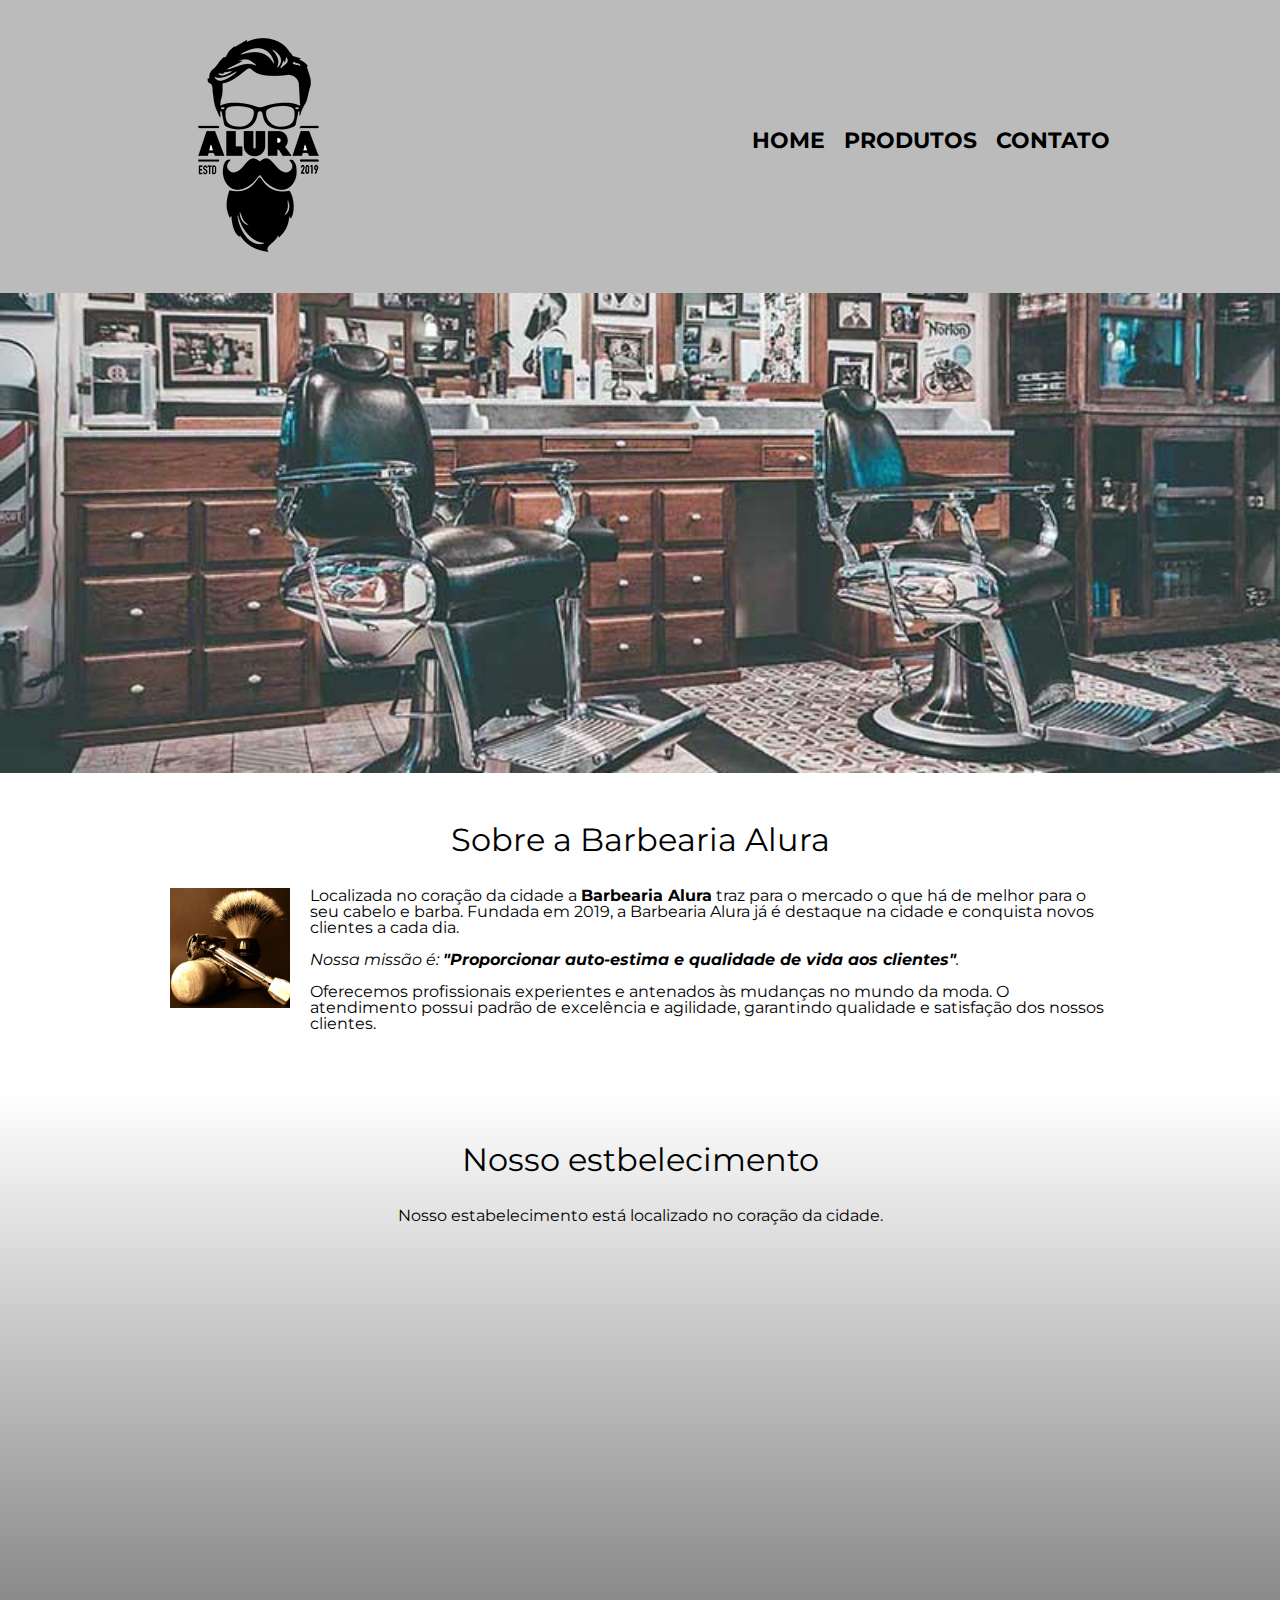
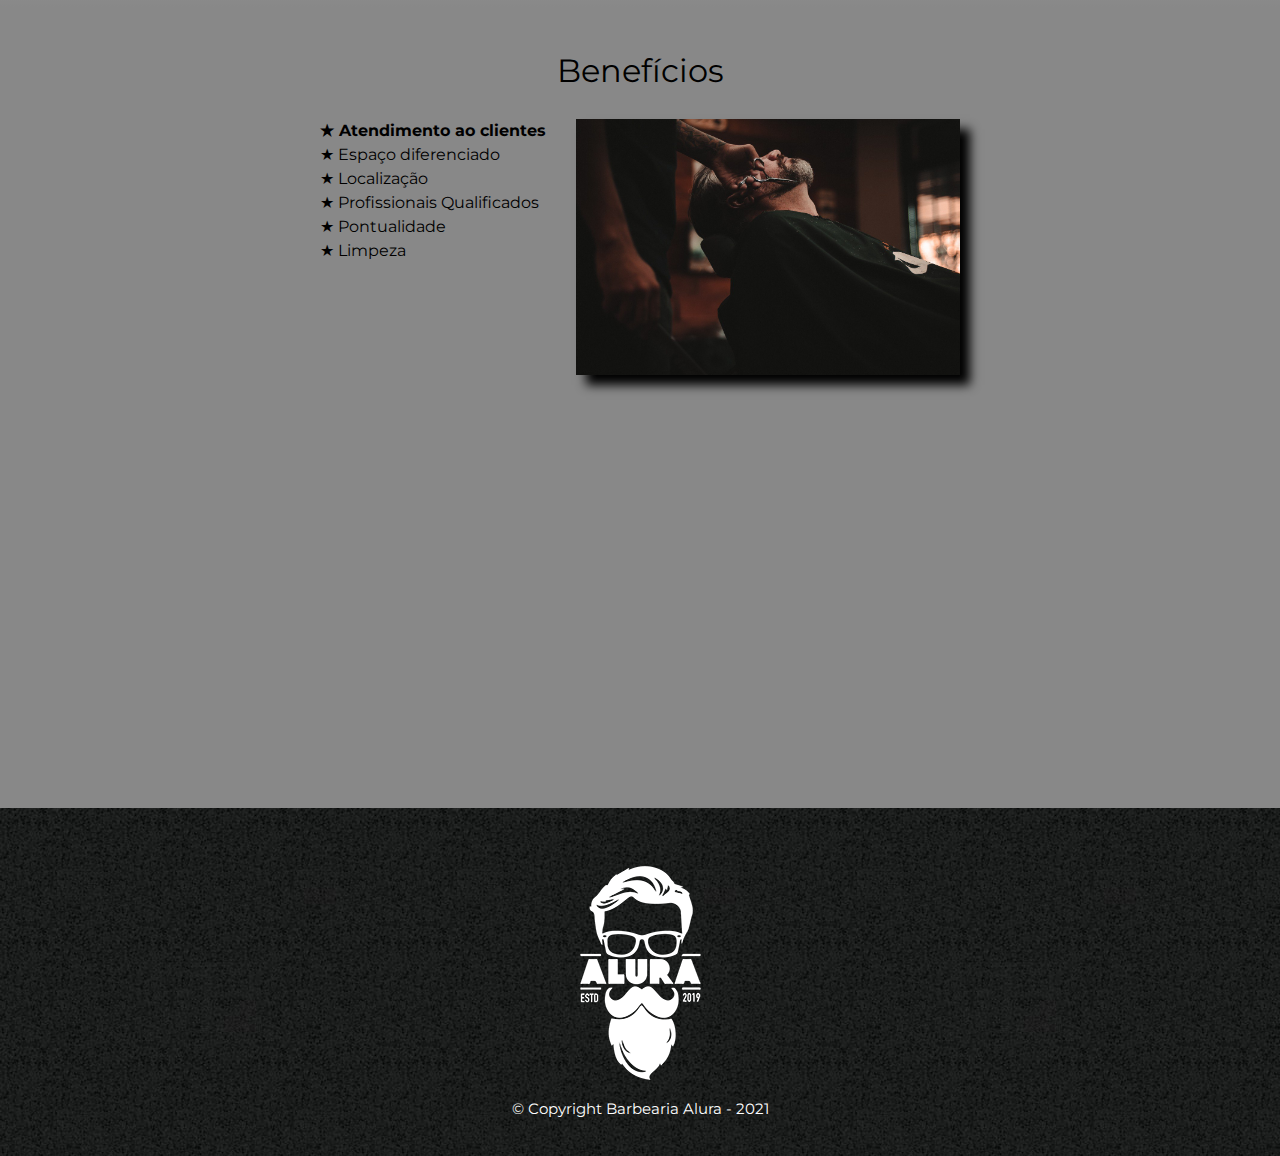
<file: HTML e CSS - Barbearia Alura/index.html>
<!DOCTYPE html>
<html lang="pt-br">
    <head>
        <meta charset="UTF-8">
        <meta name="viewport" content="width=device-width">
        <title>* * * Barbearia Alura * * *</title>

        <link rel="stylesheet" href="reset.css"> 
        <link rel="stylesheet" href="style.css">
        <link rel="preconnect" href="https://fonts.googleapis.com">
        <link rel="preconnect" href="https://fonts.gstatic.com" crossorigin>
        <link href="https://fonts.googleapis.com/css2?family=Montserrat:wght@500&display=swap" rel="stylesheet"></head>

    <body>
        <header>
            <div class="caixa">
                <h1><img src="imagens/logo.png" alt="logo da barbearia alura"></h1>
                <nav>
                    <ul class="navegacao">
                        <li><a href="index.html">Home</a></li>
                        <li><a href="produtos.html">Produtos</a></li>
                        <li><a href="contato.html">Contato</a></li>
                    </ul>
                </nav>
            </div>
        </header>

        <img class="banner" src="banner.jpg">

        <main>
            <section class="principal">
                <h2 class="titulo-principal">Sobre a Barbearia Alura</h2>

                <img class="utensilios" src="imagens/utensilios.jpg" alt="utensilios de barbeiro">

                <p>Localizada no coração da cidade a <strong>Barbearia Alura</strong> traz para o mercado o que há de melhor para o seu cabelo e barba. Fundada em 2019, a Barbearia Alura já é destaque na cidade e conquista novos clientes a cada dia.</p>
            
                <p id="missao"><em>Nossa missão é: <strong>"Proporcionar auto-estima e qualidade de vida aos clientes"</strong>.</em></p>
            
                <p>Oferecemos profissionais experientes e antenados às mudanças no mundo da moda. O atendimento possui padrão de excelência e agilidade, garantindo qualidade e satisfação dos nossos clientes.</p>
            </section>

            <section class="mapa">
                <h3 class="titulo-principal">Nosso estbelecimento</h3>
                <p>Nosso estabelecimento está localizado no coração da cidade.</p>
                
                <div class="mapa-conteudo">
                    <iframe src="https://www.google.com/maps/embed?pb=!1m18!1m12!1m3!1d3656.448598130907!2d-46.634653385542435!3d-23.588239368469353!2m3!1f0!2f0!3f0!3m2!1i1024!2i768!4f13.1!3m3!1m2!1s0x94ce5a2b2ed7f3a1%3A0xab35da2f5ca62674!2sCaelum%20-%20Escola%20de%20Tecnologia!5e0!3m2!1spt-BR!2sbr!4v1628288991484!5m2!1spt-BR!2sbr" width="100%" height="300" style="border:0;" allowfullscreen="" loading="lazy"></iframe>
                </div>
            </section>

            <section class="beneficios">
                <h3 class="titulo-principal">Benefícios</h3>

                <div class="conteudo-beneficios">
                    <ul class="lista-beneficios">
                        <li class="itens">Atendimento ao clientes</li>
                        <li class="itens">Espaço diferenciado</li>
                        <li class="itens">Localização</li>
                        <li class="itens">Profissionais Qualificados</li>
                        <li class="itens">Pontualidade</li>
                        <li class="itens">Limpeza</li>
                    </ul><img class="imagem-beneficios" src="beneficios.jpg">
                </div>

                <div class="video">
                    <iframe width="100%" height="315" src="https://www.youtube.com/embed/wcVVXUV0YUY" title="YouTube video player" frameborder="0" allow="accelerometer; autoplay; clipboard-write; encrypted-media; gyroscope; picture-in-picture" allowfullscreen></iframe>
                </div>
            </section>
        </main>

        <footer>
            <img src="imagens/logo-branco.png" alt="logo da barbearia alura">
            <p class="copyright"> 	
                &copy; Copyright Barbearia Alura - 2021</p>
        </footer>
    </body>
</html>
</file>
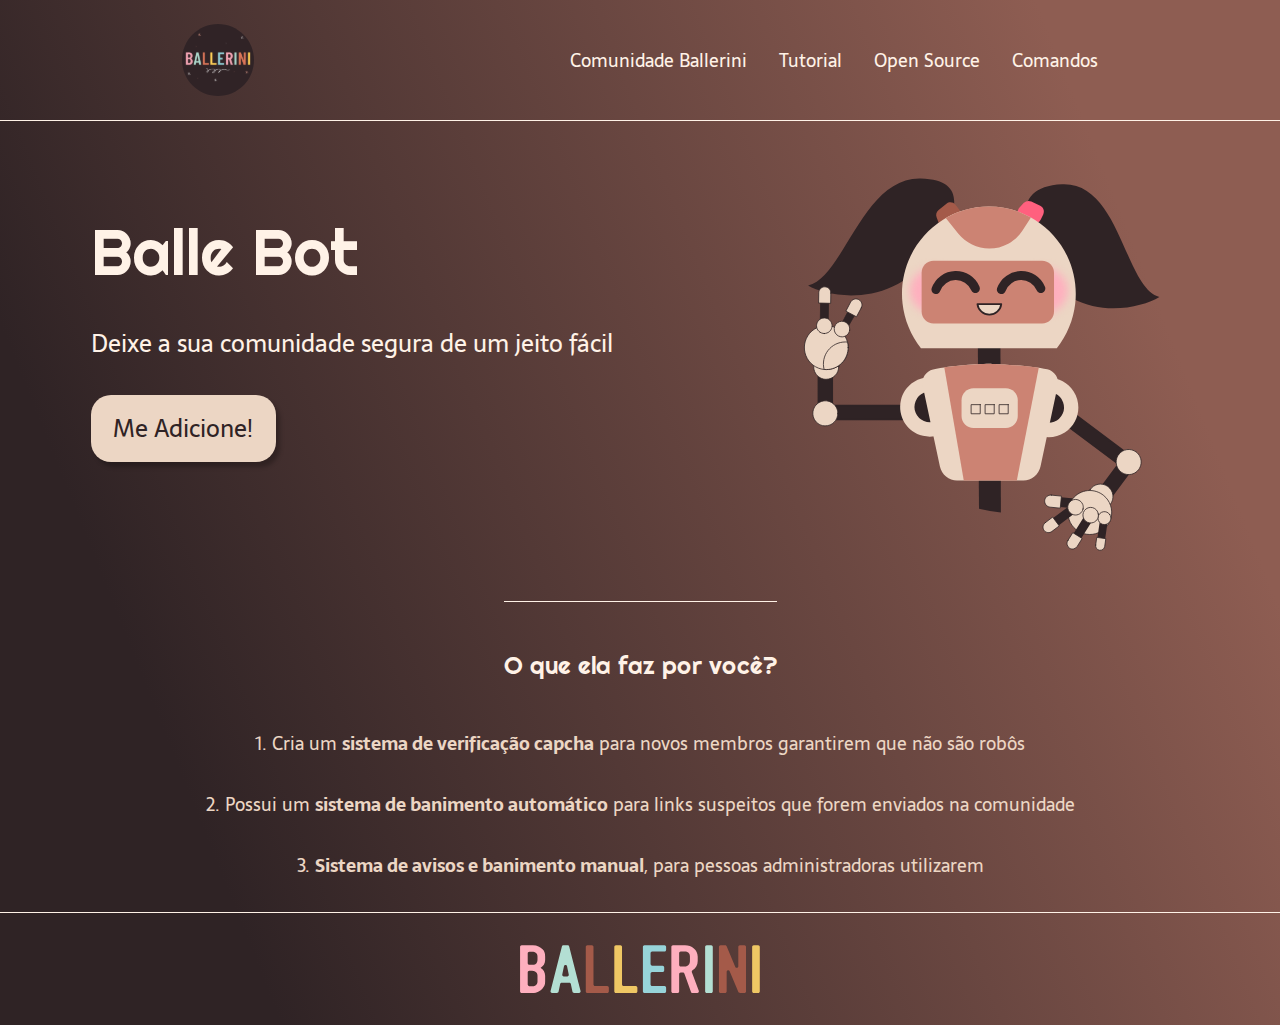
<file: Landing Page - Rafa Ballerini/index.html>
<!DOCTYPE html>
<html lang="pt-BR">
  <head>
    <meta charset="UTF-8" />
    <meta http-equiv="X-UA-Compatible" content="IE=edge" />
    <meta name="viewport" content="width=device-width, initial-scale=1.0" />
    <meta
      name="description"
      content="Um Bot que irá moderar e deixar toda a sua comunidade segura de um jeito facil  "
    />
    <link rel="stylesheet" type="text/css" href="style.css" />
    <title>Balle Bot - Modere a sua comunidade do Discord</title>
  </head>
  <body>
    <header class="cabecalho">
      <img
        class="cabecalho-imagem"
        src="logo.svg"
        alt="Logo da Comunidade Ballerini"
      />
      <nav class="cabecalho-menu">
        <a class="cabecalho-menu-item" href="">Comunidade Ballerini</a>
        <a class="cabecalho-menu-item" href="">Tutorial</a>
        <a class="cabecalho-menu-item" href="">Open Source</a>
        <a class="cabecalho-menu-item" href="">Comandos</a>
      </nav>
    </header>

    <main class="conteudo">
      <section class="conteudo-principal">
        <div class="conteudo-principal-escrito">
          <h1 class="conteudo-principal-escrito-titulo">Balle Bot</h1>
          <h2 class="conteudo-principal-escrito-subtitulo">
            Deixe a sua comunidade segura de um jeito fácil
          </h2>
          <button class="conteudo-principal-escrito-botao">Me Adicione!</button>
        </div>
        <img
          class="conteudo-principal-imagem"
          src="img-ballebot.svg"
          alt="Imagem da Balle Bot"
        />
      </section>
      <section class="conteudo-secundario">
        <h3 class="conteudo-secundario-titulo">O que ela faz por você?</h3>
        <p class="conteudo-secundario-paragrafo">
          1. Cria um <strong> sistema de verificação capcha</strong> para novos
          membros garantirem que não são robôs
        </p>
        <p class="conteudo-secundario-paragrafo">
          2. Possui um <strong>sistema de banimento automático</strong> para
          links suspeitos que forem enviados na comunidade
        </p>
        <p class="conteudo-secundario-paragrafo">
          3. <strong>Sistema de avisos e banimento manual</strong>, para pessoas
          administradoras utilizarem
        </p>
      </section>
    </main>

    <footer class="rodape">
      <img class="rodape-imagem" src="BALLERINI.svg" alt="" />
    </footer>
  </body>
</html>
</file>
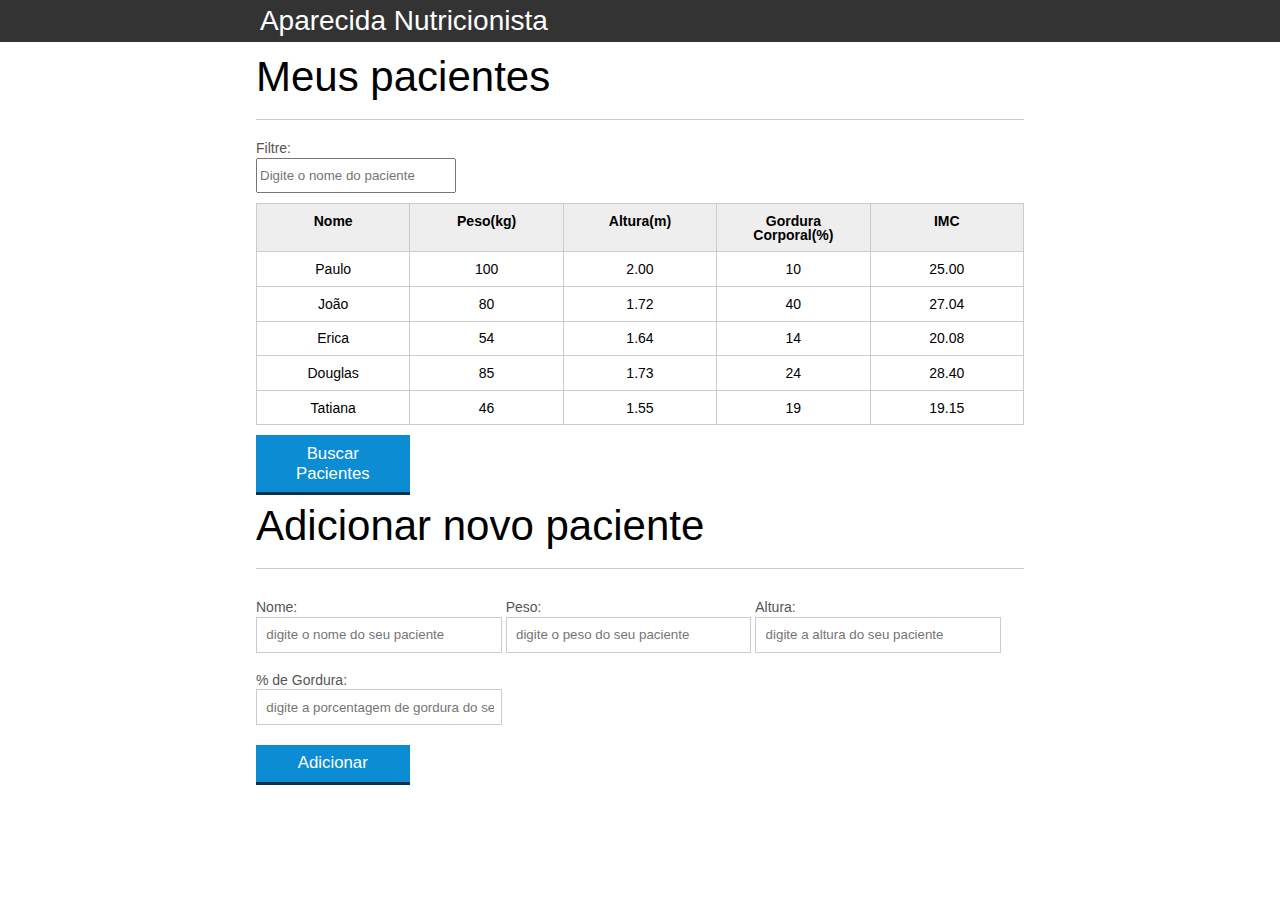
<file: Introducao a Javascript/introducao-javascript/index.html>
<!DOCTYPE html>
<html lang="pt-br">
	<head>
		<meta charset="UTF-8">
		<title>Aparecida Nutrição</title>
		<link rel="icon" href="favicon.ico" type="image/x-icon">
		<link rel="stylesheet" type="text/css" href="css/reset.css">
		<link rel="stylesheet" type="text/css" href="css/index.css">

	</head>
	<body>

		<header>
			<div class="container">
				<h1>Aparecida Nutrição</h1>
			</div>
		</header>
		<main>
			<section class="container">
				<h2>Meus pacientes</h2>
				<label for="filtrar-tabela">Filtre:</label>
				<input type="text" name="filtro" id="filtrar-tabela" placeholder="Digite o nome do paciente">
				<table>
					<thead>
						<tr>
							<th>Nome</th>
							<th>Peso(kg)</th>
							<th>Altura(m)</th>
							<th>Gordura Corporal(%)</th>
							<th>IMC</th>
						</tr>
					</thead>
					<tbody id="tabela-pacientes">
						<tr class="paciente" id="primeiro-paciente" >
							<td class="info-nome">Paulo</td>
							<td class="info-peso">100</td>
							<td class="info-altura">2.00</td>
							<td class="info-gordura">10</td>
							<td class="info-imc">0</td>
						</tr>

						<tr class="paciente" >
							<td class="info-nome">João</td>
							<td class="info-peso">80</td>
							<td class="info-altura">1.72</td>
							<td class="info-gordura">40</td>
							<td class="info-imc">0</td>
						</tr>

						<tr class="paciente" >
							<td class="info-nome">Erica</td>
							<td class="info-peso">54</td>
							<td class="info-altura">1.64</td>
							<td class="info-gordura">14</td>
							<td class="info-imc">0</td>
						</tr>

						<tr class="paciente">
							<td class="info-nome">Douglas</td>
							<td class="info-peso">85</td>
							<td class="info-altura">1.73</td>
							<td class="info-gordura">24</td>
							<td class="info-imc">0</td>
						</tr>
						<tr class="paciente" >
							<td class="info-nome">Tatiana</td>
							<td class="info-peso">46</td>
							<td class="info-altura">1.55</td>
							<td class="info-gordura">19</td>
							<td class="info-imc">0</td>
						</tr>
					</tbody>
				</table>
				<span id="erro-ajax" class="invisivel">Erro ao buscar pacientes.</span>
				<button id="buscar-pacientes" class="botao bto-principal">Buscar Pacientes</button>
			</section>
		</main>

		<!-- ... -->
		<section class="container">
			<h2 id="titulo-form">Adicionar novo paciente</h2>
			<ul id="mensagens-erro"></ul>
			<form id="form-adiciona">
				<div class="grupo">
					<label for="nome">Nome:</label>
					<input id="nome" name="nome" type="text" placeholder="digite o nome do seu paciente" class="campo">
				</div>
				<div class="grupo">
					<label for="peso">Peso:</label>
					<input id="peso" name="peso" type="text" placeholder="digite o peso do seu paciente" class="campo campo-medio">
				</div>
				<div class="grupo">
					<label for="altura">Altura:</label>
					<input id="altura" name="altura" type="text" placeholder="digite a altura do seu paciente" class="campo campo-medio">
				</div>
				<div class="grupo">
					<label for="gordura">% de Gordura:</label>
					<input id="gordura" type="text" placeholder="digite a porcentagem de gordura do seu paciente" class="campo campo-medio">
				</div>

				<button id="adicionar-paciente" class="botao bto-principal">Adicionar</button>
			</form>
		</section>
		
		<script src="js/calcula-imc.js"></script>
		<script src="js/form.js"></script>
		<script src="js/remover-paciente.js"></script>
		<script src="js/filtra.js"></script>
		<script src="js/buscar-paciente.js"></script>
	</body>
</html>
</file>
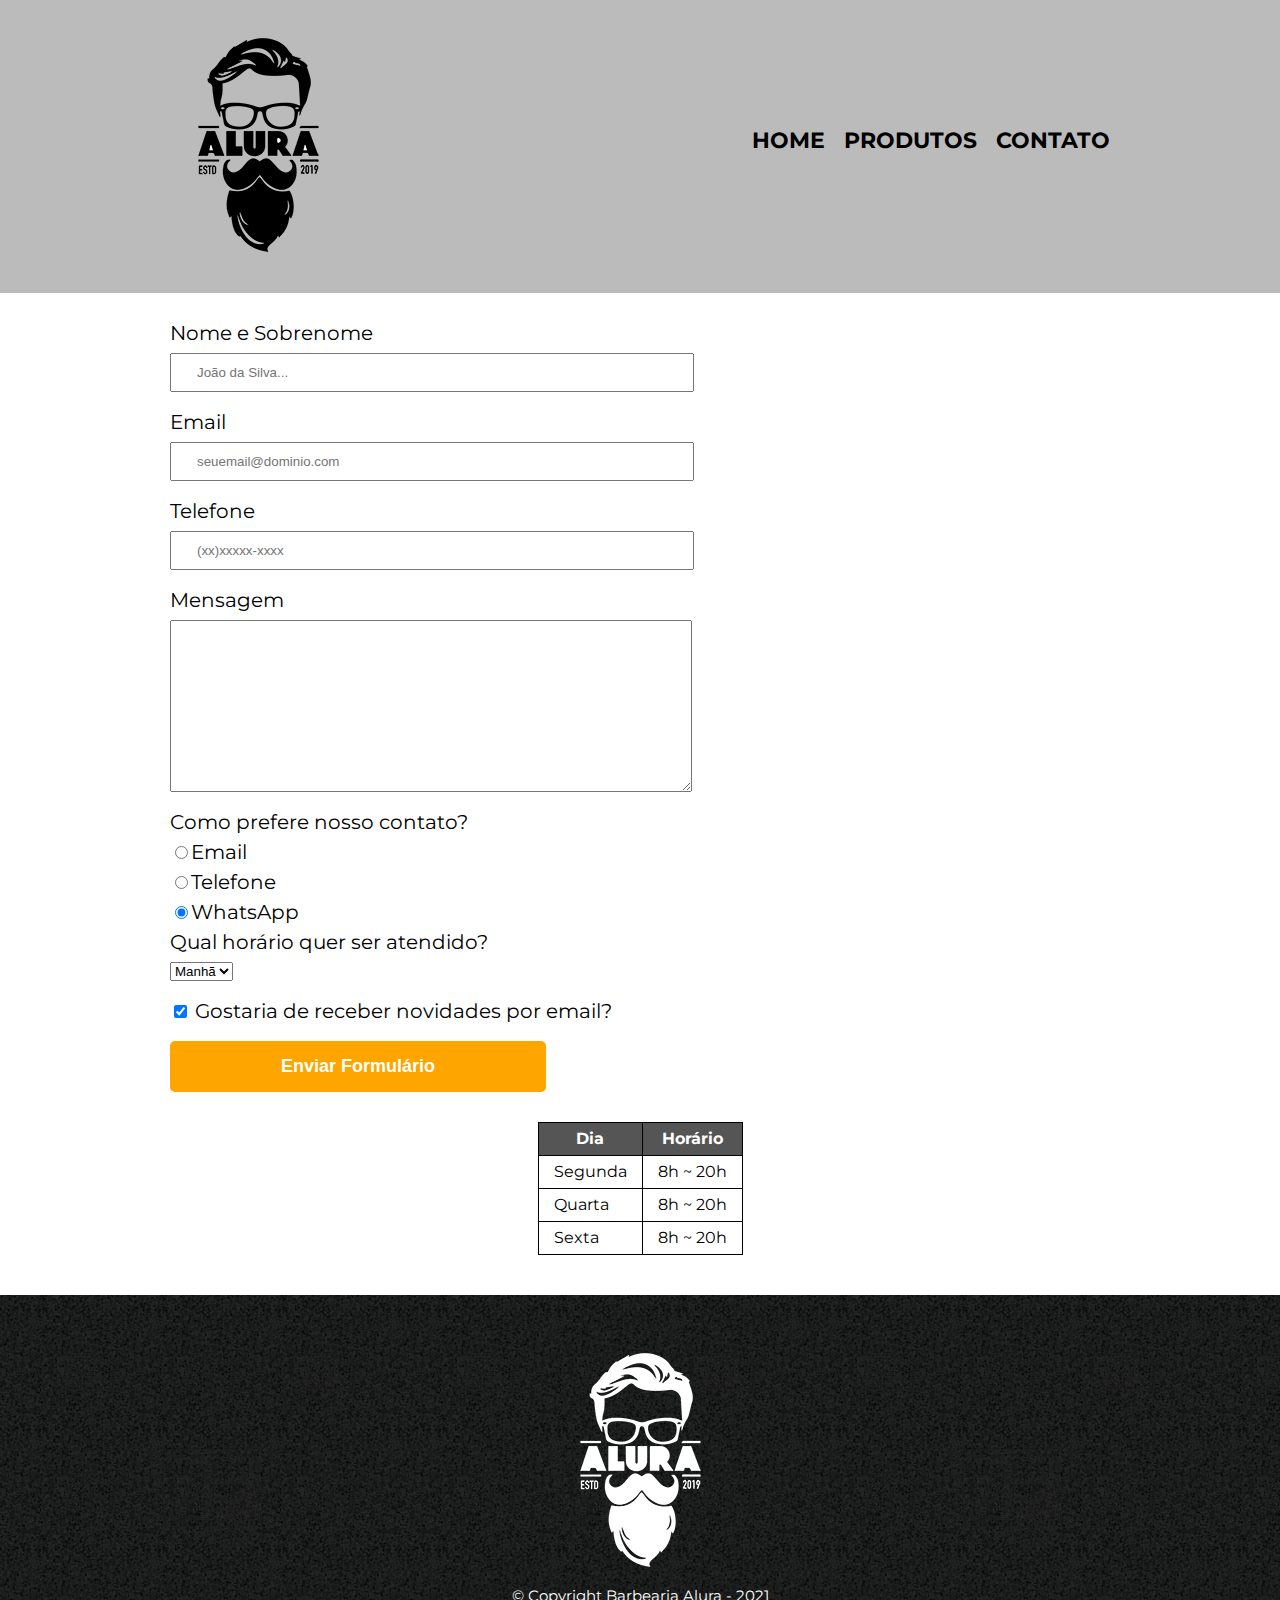
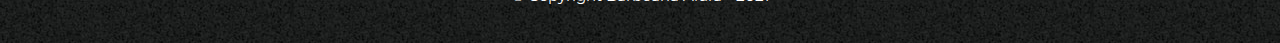
<file: HTML e CSS - Barbearia Alura/contato.html>
<!DOCTYPE html>
<html>
    <head>
        <meta charset="UTF-8">
        <title>Contato - Barbearia Alura</title>        
        <link rel="stylesheet" href="reset.css"> 
        <link rel="stylesheet" href="style.css">
        <link rel="preconnect" href="https://fonts.googleapis.com">
        <link rel="preconnect" href="https://fonts.gstatic.com" crossorigin>
        <link href="https://fonts.googleapis.com/css2?family=Montserrat:wght@500&display=swap" rel="stylesheet">
    </head>
    <body>
        <header>
            <div class="caixa">
                <h1><img src="imagens/logo.png" alt="logo da barbearia alura"></h1>
                <nav>
                    <ul class="navegacao">
                        <li><a href="index.html">Home</a></li>
                        <li><a href="produtos.html">Produtos</a></li>
                        <li><a href="contato.html">Contato</a></li>
                    </ul>
                </nav>
            </div>
        </header>

        <main>
            <form >
                <label for="nomeSobrenome">Nome e Sobrenome</label>
                <input type="text" id="nomeSobrenome" class="input-padrao" required placeholder="João da Silva...">

                <label for="email">Email</label>
                <input type="email" id="email" class="input-padrao" required placeholder="seuemail@dominio.com">

                <label for="telefone">Telefone</label>
                <input type="tel" id="telefone" class="input-padrao" required placeholder="(xx)xxxxx-xxxx ">

                <label for="mensagem">Mensagem</label>
                <textarea cols="70" rows="10" id="mensagem" class="input-padrao" required></textarea>

                <fieldset> 
                    <legend>Como prefere nosso contato?</legend>
                    <label for="radio-email"><input type="radio" name="contato" value="email" id="radio-email">Email</label>

                    <label for="radio-telefone"><input type="radio" name="contato" value="telefone" id="radio-telefone">Telefone</label>
                    
                    <label for="radio-whatsapp"><input type="radio" name="contato" value="whatsapp" id="radio-whatsapp" checked>WhatsApp</label>
                </fieldset>

                <fieldset>
                    <legend>Qual horário quer ser atendido?</legend>
                    <select>
                        <option value="">Manhã</option>
                        <option value="">Tarde</option>
                        <option value="">Noite</option>
                    </select>
                </fieldset>

                <label class="checkbox" ><input type="checkbox" checked> Gostaria de receber novidades por email?</label>

                <input type="submit" value="Enviar Formulário" class="enviar">
            </form>

            <table>
                <thead>
                    <tr>
                        <th>Dia</th>
                        <th>Horário</th>
                    </tr>
                </thead>
                <tbody>
                    <tr>
                        <td>Segunda</td>
                        <td>8h ~ 20h</td>
                    </tr>
                    <tr>
                        <td>Quarta</td>
                        <td>8h ~ 20h</td>
                    </tr>
                    <tr>
                        <td>Sexta</td>
                        <td>8h ~ 20h</td>
                    </tr>
                </tbody>
            </table>
        </main>
        
        <footer>
            <img src="imagens/logo-branco.png" alt="logo da barbearia alura">
            <p class="copyright"> 	
                &copy; Copyright Barbearia Alura - 2021</p>
        </footer>
    </body>
</html>
</file>
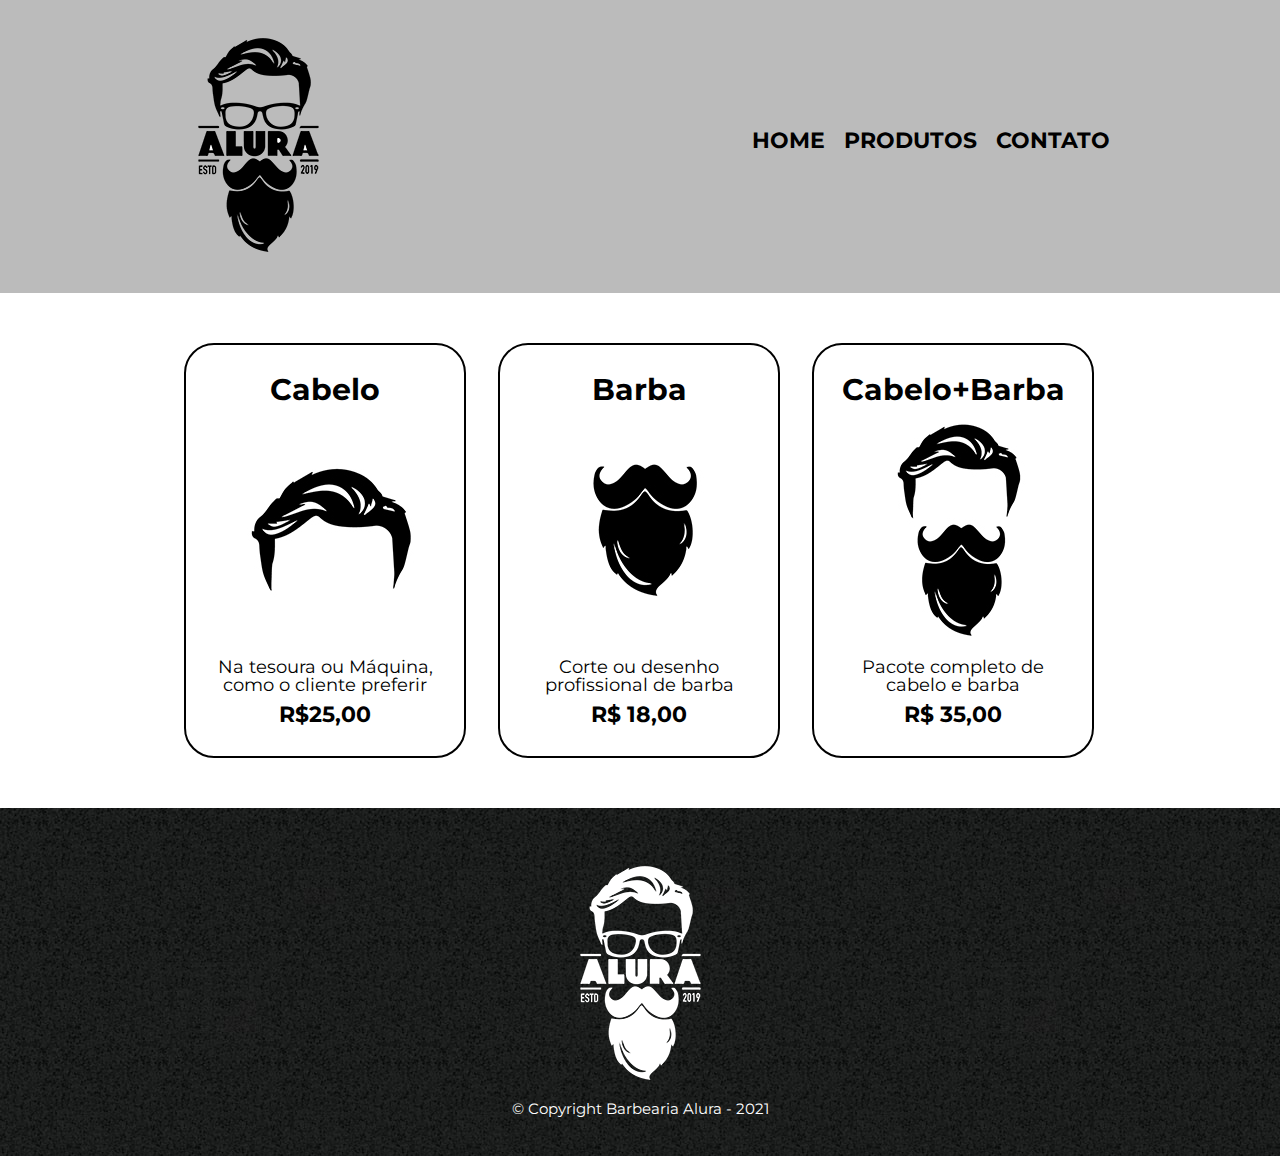
<file: HTML e CSS - Barbearia Alura/produtos.html>
<!DOCTYPE html>
<html>
    <head>
        <meta charset="UTF-8">
        <title>Produtos - Barbearia Alura</title>        
        <link rel="stylesheet" href="reset.css"> 
        <link rel="stylesheet" href="style.css">
        <link rel="preconnect" href="https://fonts.googleapis.com">
        <link rel="preconnect" href="https://fonts.gstatic.com" crossorigin>
        <link href="https://fonts.googleapis.com/css2?family=Montserrat:wght@500&display=swap" rel="stylesheet">
    </head>
    <body>
        <header>
            <div class="caixa">
                <h1><img src="imagens/logo.png" ></h1>
                <nav>
                    <ul class="navegacao">
                        <li><a href="index.html">Home</a></li>
                        <li><a href="produtos.html">Produtos</a></li>
                        <li><a href="contato.html">Contato</a></li>
                    </ul>
                </nav>
            </div>
        </header>

        <main>
            <ul class="produtos">
                <li>
                    <h2>Cabelo</h2>
                    <img src="imagens/cabelo.jpg" alt="">
                    <p class="produto-descricao">Na tesoura ou Máquina, como o cliente preferir</p>
                    <p class="produto-preco">R$25,00</p>
                </li>
                <li>
                    <h2>Barba</h2>
                    <img src="imagens/barba.jpg" alt="">
                    <p class="produto-descricao">Corte ou desenho profissional de barba</p>
                    <p class="produto-preco">R$ 18,00</p>
                </li>
                <li>
                    <h2>Cabelo+Barba</h2>
                    <img src="imagens/cabelo+barba.jpg" alt="">
                    <p class="produto-descricao">Pacote completo de cabelo e barba</p>
                    <p class="produto-preco">R$ 35,00</p>
                </li>
            </ul>
        </main>

        <footer>
            <img src="imagens/logo-branco.png" alt="">
            <p class="copyright"> 	
                &copy; Copyright Barbearia Alura - 2021</p>
        </footer>
    </body>
</html>
</file>
<file: HTML e CSS - Barbearia Alura/style.css>
body{
    font-family: 'Montserrat', sans-serif;
}

header{
    background: #bbbbbb;
    padding: 20px 0;
}

.caixa{
    position: relative;
    width: 940px;
    margin: 0 auto;
}

nav{
    position: absolute;
    top: 110px;
    right: 0px;
}

nav li {
    display: inline;
    margin: 0 0 0 15px;
}

nav a {
    text-transform: uppercase;
    color: #000000;
    font-weight: bold;
    font-size: 22px;
    text-decoration: none;
}

nav a:hover{
    color: #c78c19;
    text-decoration: underline;
}

.produtos {
    width: 940px;
    margin: 0 auto;
    padding: 50px 0;
}

.produtos li {
    display: inline-block;
    text-align: center;
    width: 30%;
    vertical-align: top;
    margin: 0 1.5%;
    padding: 30px 20px;
    box-sizing: border-box;
    /*border-color: #000000;
    border-width: 2px;
    border-style: solid;*/
    border: 2px solid #000000;
    border-radius: 30px;
}

.produtos li:hover{
    border-color: #C78c16;
}

.produtos li:hover h2{
    font-size: 34px;
}

.produtos li:active{
    border-color: #088C19;
}

.produtos h2{
    font-size:  30px;
    font-weight: bold;
}

.produto-descricao{
    font-size: 18px;
    
}

.produto-preco{
    font-size: 22px;
    font-weight: bold;
    margin: 10px 0 0;
}

footer {
    text-align: center;
    background: url(imagens/bg.jpg);
    padding: 40px 0;
}

.copyright{
    color: #ffffff;
    font-size: 15px;
    
}

form{
    width: 940px;
    margin: 30px auto;
}

form label, form legend {
    display: block;
    font-size:  20px;
    margin: 0 0 10px;
}

.input-padrao {
    display: block;
    margin:  0 0 20px;
    padding: 10px 25px ;
    width: 50%;
}

.checkbox{
    margin: 20px 0;
}

.enviar{
    width: 40%;
    padding: 15px 0;
    background: orange;
    color: white;
    font-weight: bold;
    font-size: 18px;
    border: none;
    border-radius: 5px;
    transition: 1s all;
    cursor: pointer;
}

.enviar:hover{
    background: darkorange;
    transform: scale(1.2);
}

table{
    margin: 20px auto 40px;
}

thead{
    background: #555555;
    color: white;
    font-weight: bold;
}

td, th {
    border: 1px solid #000000;
    padding: 8px 15px;
}

/*Página Inicial*/

.banner{
    width: 100%;
}

.titulo-principal{
    text-align: center;
    font-size: 2em;
    margin: 0 0 1em;
    clear: left;
}

.principal{
    padding: 3em 0;
    background: #FEFEFE;
    width: 940px;
    margin: 0 auto;
}

.principal p {
	margin: 0 0 1em;
}

.principal strong{
    font-weight: bold;
}

.principal em{
    font-style: italic;
}

.utensilios{
    width: 120px;
    float: left;
    margin: 0 20px 20px 0;
}

.mapa{
    padding: 3em 0;
    background: linear-gradient(#fefefe, #888888);
}

.mapa-conteudo{
    width: 940px;
    margin: 0 auto;
}

.mapa p {
    margin-bottom: 2em;
    text-align: center;
}

.beneficios{
    padding: 3em 0;
    background: #888888;
    
}

.conteudo-beneficios{
    width: 640px;
    margin: 0 auto;
}

.lista-beneficios{
    width: 40%;
    display: inline-block;
    vertical-align: top;
}

.itens{
    line-height: 1.5em;
}

.itens:before{
    content: "★ ";
}

.itens:first-child{
    font-weight: bold;
}

.imagem-beneficios{
    width: 60%;
    box-shadow: 10px 10px 10px #000000;
}

.video{
    width: 560px;
    margin: 2em auto;
}

@media screen and (max-width: 480px){
    .caixa, .principal, .conteudo-beneficios, .mapa-conteudo, .video{
        width: auto;
    }

    h1{
        text-align: center;
    }

    nav{
        position: static;
    }

    .lista-beneficios, .imagem-beneficios{
        width: 100%;
    }
}
</file>
<file: Landing Page - Rafa Ballerini/style.css>
@import url('https://fonts.googleapis.com/css2?family=Righteous&family=Sarala:wght@400;700&display=swap');
* {
  margin: 0;
  padding: 0;
  box-sizing: border-box;
  text-decoration: none;
}
body {
  font-size: 100%;
  background: linear-gradient(68.15deg, #2f2325 16.62%, #8e5d52 85.61%);
}

.cabecalho {
  display: flex;
  flex-direction: row;
  align-items: center;
  justify-content: space-around;
  padding: 24px;
}

.cabecalho-imagem {
  height: 72px;
}

.cabecalho-menu {
  display: flex;
  gap: 32px;
}

.cabecalho-menu-item {
  font-family: 'Sarala', sans-serif;
  color: #fff2e7;
  font-weight: 400;
  font-size: 18px;
}

.conteudo {
  margin-bottom: 32px;
  border-top: 0.4px solid #fff2e7;
}

.conteudo-principal {
  display: flex;
  flex-direction: row;
  align-items: center;
  justify-content: space-around;
}

.conteudo-principal-escrito {
  display: flex;
  flex-direction: column;
  gap: 32px;
}

.conteudo-principal-escrito-titulo {
  font-family: 'Righteous', cursive;
  font-size: 64px;
  font-weight: 400;
  color: #fff2e7;
}

.conteudo-principal-escrito-subtitulo {
  font-family: 'Sarala', sans-serif;
  color: #fff2e7;
  font-size: 24px;
  font-weight: 400;
}

.conteudo-principal-escrito-botao {
  background: #ecd6c4;
  border: none;
  width: 185px;
  height: 67px;
  box-shadow: 4px 5px 4px rgba(0, 0, 0, 0.25);
  border-radius: 20px;
  font-family: 'Sarala', sans-serif;
  color: #2f2325;
  font-size: 24px;
  font-weight: 400;
}

.conteudo-principal-escrito-botao:hover {
  background-color: rgba(236, 214, 196, 0.53);
}

.conteudo-principal-imagem {
  height: 430px;
}

.conteudo-secundario {
  display: flex;
  flex-direction: column;
  align-items: center;
  gap: 32px;
  margin-top: 50px;
}

.conteudo-secundario-titulo {
  border-top: 0.4px solid #fff2e7;
  font-family: 'Righteous', cursive;
  font-size: 24px;
  font-weight: 400;
  color: #fff2e7;
  padding-top: 48px;
  margin-bottom: 16px;
}

.conteudo-secundario-paragrafo {
  font-family: 'Sarala', sans-serif;
  font-size: 18px;
  color: #ecd6c4;
}

.rodape {
  padding: 32px;
  border-top: 0.4px solid #fff2e7;
}

.rodape-imagem {
  height: 48px;
  display: block;
  margin: 0 auto;
}
</file>
<file: Introducao a Javascript/introducao-javascript/css/index.css>
*{
	box-sizing: border-box;
 }

body{
	font-family: "Helvetica Neue", "Helvetica", Helvetica, Arial, sans-serif;
	font-size: 14px;
}

header{
	background-color: #333;
	height: 3em;
	color: #FFF;
	margin-bottom: 1em;
}

header h1{
	font-size: 2em;
	display:inline-block;
	vertical-align:	middle;
}
header h2{
	font-size: 2em;
	display:inline-block;
	vertical-align:	middle;
}

header .container:before{
	content: '';
	display:inline-block;
	height: 100%;
	vertical-align:	middle;
}

.container{
	width: 60%;
	height: 100%;
	margin: 0 auto;
}

section{
	margin: 2em 0;
	overflow: hidden;
}

section h2{
	font-size: 3em;
	display: block;
	padding-bottom: .5em;
	border-bottom: 1px solid #ccc;
	margin-bottom: .5em;
}

table{
	width: 100%;
	margin-bottom : .5em;
    table-layout: fixed;

}

td, th {
	padding: .7em;
	margin: 0;
	border: 1px solid #ccc;
	text-align: center;
}

th{
	font-weight: bold;
	background-color: #EEE;
}

label{
	color: #555;
	display: block;
	margin-bottom: .2em;
}

.campo{
	margin: 0;
	padding-bottom: 1em;
	width: 100%;
	border: 1px solid #ccc;
	padding: .7em;
	width: 100%;
}

.campo-medio{
	display: inline-block;
	padding-right: .5em;
}

.grupo{
	width: 32%;
	display: inline-block;
	padding: 10px 0px;
}

button{
	padding: .5em 2em;
	border: 0;
	border-bottom: 3px solid;
	font-size: 1.2em;
	cursor: pointer;
	margin: 0;
	margin-top: -3px;
	color: #fff;
	background-color:#0c8cd3;
	border-color: #04324c;
	width: 20%;
    display: block;
    clear: both;
    margin: 10px 0px;

}

button:active{
	margin-top:0px;
	border: 0;
}

button[disabled=disabled], button:disabled {
    background-color: gray;
	border-color: darkgray;

}

.adicionar-paciente{
    margin-top: 30px;
}

.campo-invalido{
	border: 1px solid red;
}

.paciente-invalido{
	background-color: lightcoral;
}

#mensagens-erro{
	color: red;
}

.fadeOut {
    opacity: 0;
    transition: 0.5s;
}

#filtrar-tabela{
	width: 200px;
	height: 35px;
	margin-bottom: 10px;
}

.invisivel{
	display: none;
}
</file>
